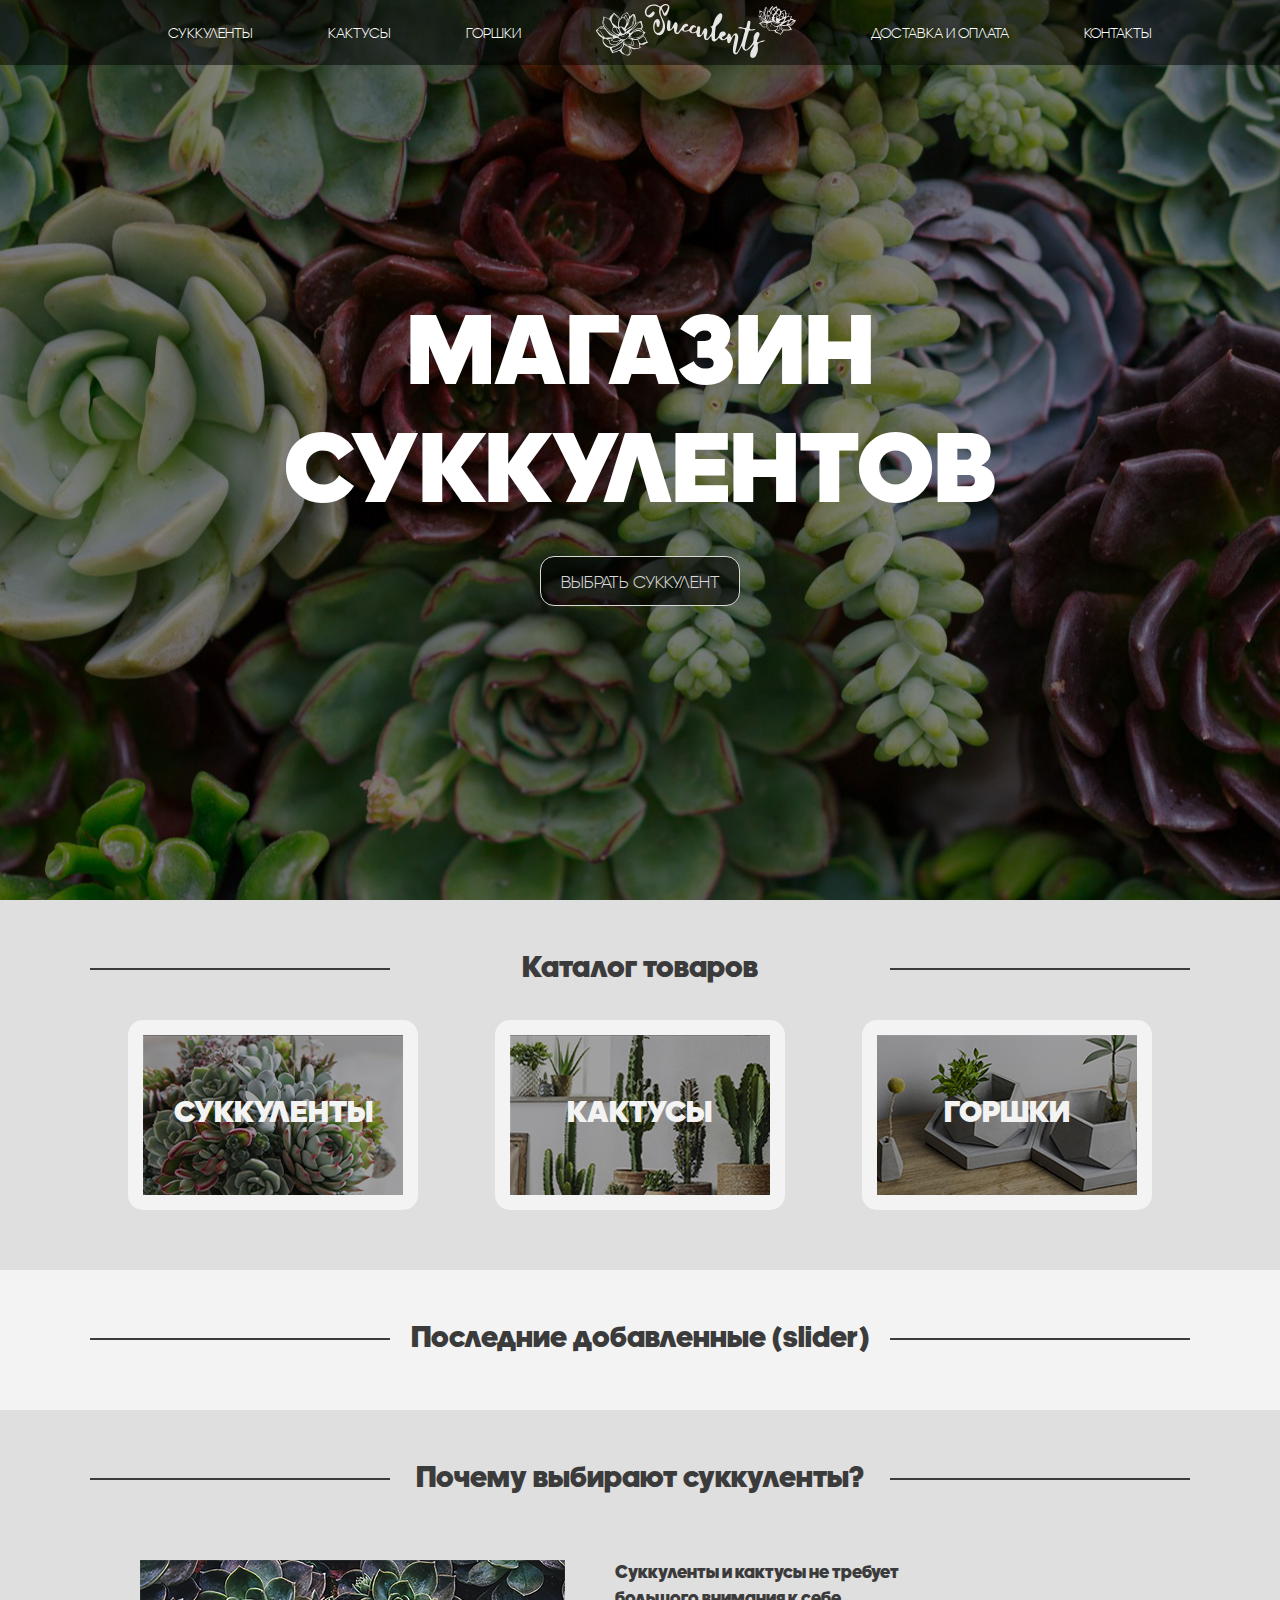
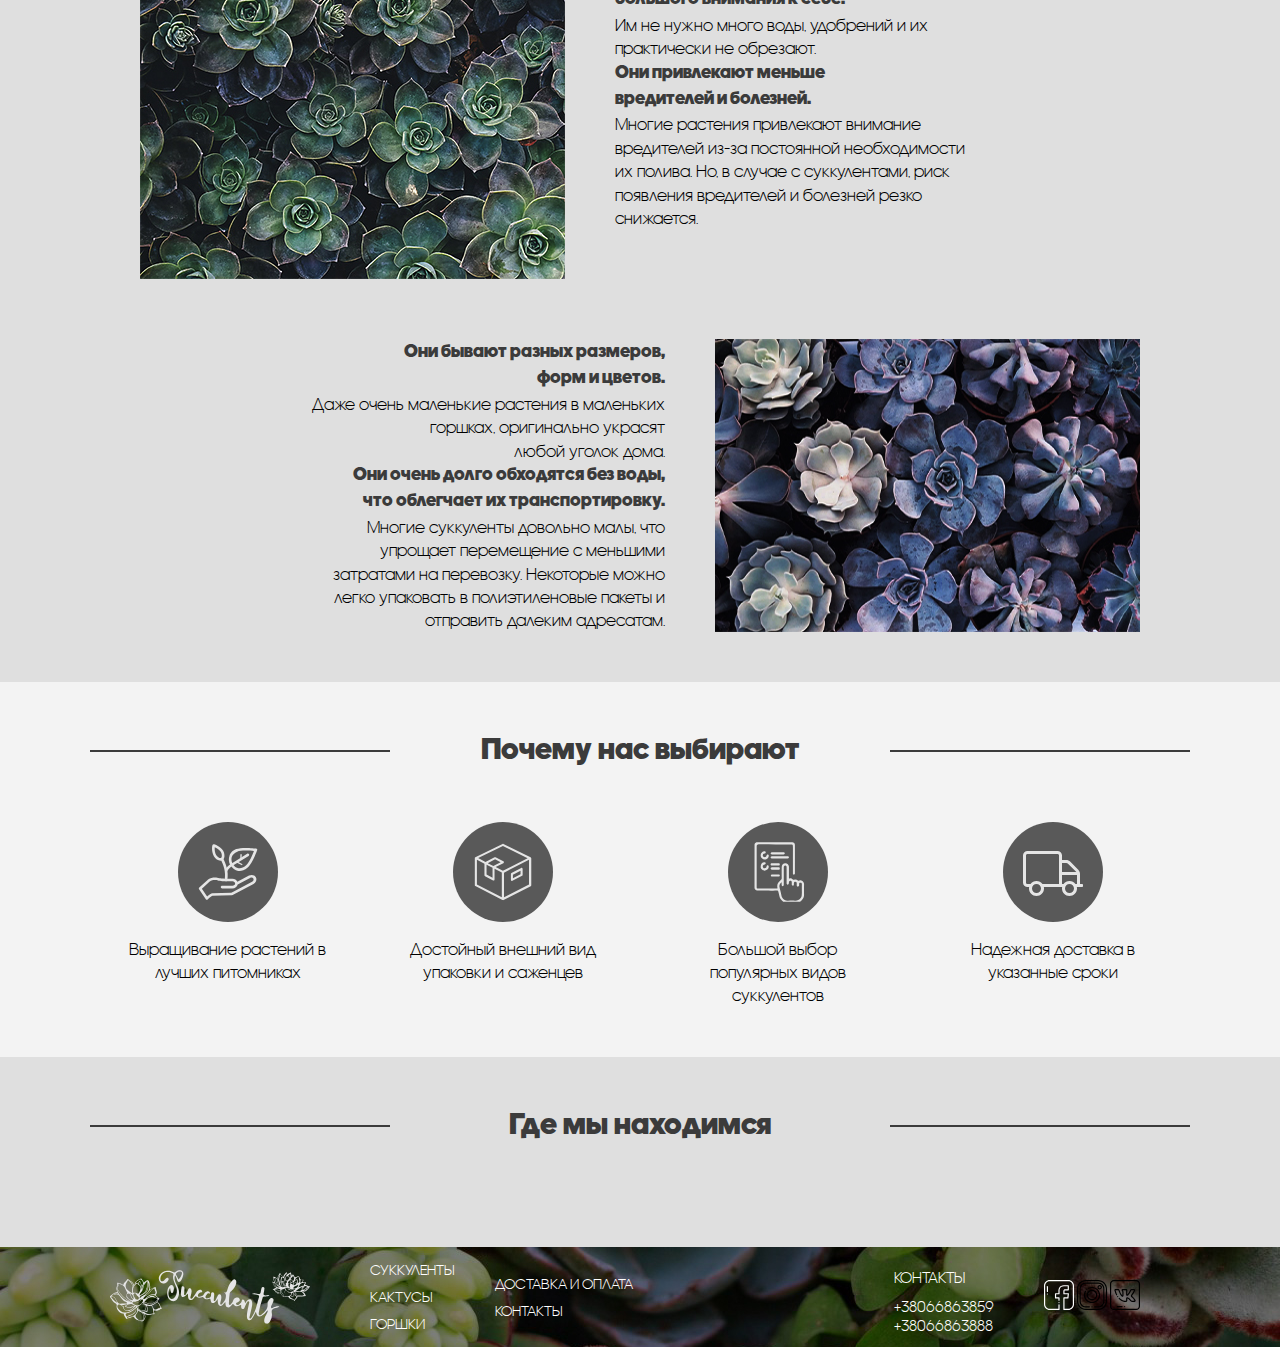
<file: index.html>
<!DOCTYPE html>
<html>
  <head>
    <title>Succulents - магазин суккулентов</title>
    <link rel="stylesheet" href="tec/style/header_and_footer.css">
    <link rel="stylesheet" href="tec/style/style.css">
  </head>
  <body>
    <button id="scroll_top" onclick="document.getElementById('first_screen').scrollIntoView()">^</button>
    <header>
      <div class="middle">
        <ul>
          <li><a href="#">суккуленты</a></li>
          <li><a href="#">кактусы</a></li>
          <li><a href="#">горшки</a></li>
          <li class="logo"><a href="#"><img src="img/icons/logo.svg"></a></li>
          <li><a href="#">доставка и оплата</a></li>
          <li><a href="#">контакты</a></li>
        </ul>
      </div>
    </header>
    <div id="first_screen">
      <h1>магазин<br/>суккулентов</h1>
      <button>ВЫБРАТЬ СУККУЛЕНТ</button>
    </div>
    <div id="second_screen">
      <h3>Каталог товаров</h3>
      <div id="secont_screen_container" class="middle">
        <div class="second_screen_item"><a href="#">
          <div id="second_screen_first_item_BG" class="second_screen_item_BG"></div>
          <span class="second_screen_item_text">суккуленты</span>
        </a></div>
        <div class="second_screen_item"><a href="#">
          <div id="second_screen_second_item_BG" class="second_screen_item_BG"></div>
          <span class="second_screen_item_text">кактусы</span>
        </a></div>
        <div class="second_screen_item"><a href="#">
          <div id="second_screen_third_item_BG" class="second_screen_item_BG"></div>
          <span class="second_screen_item_text">горшки</span>
        </a></div>
      </div>
    </div>
    <div id="third_screen">
      <h3>Последние добавленные (slider)</h3>
    </div>
    <div id="fourth_screen" >
      <h3>Почему выбирают суккуленты?</h3>
      <div id="fourth_screen_first_container" class="fourth_screen_container middle">
        <img src="img/block_img/fourth_block1.jpg" alt="">
        <div class="fourth_screen_text_container">
          <p>
            <mark>Суккуленты и кактусы не требует большого внимания к себе.</mark><br> Им не нужно много воды, удобрений и их практически не обрезают. <br><mark>Они привлекают меньше<br> вредителей и болезней.</mark><br> Многие растения привлекают внимание вредителей из-за постоянной необходимости их полива. Но, в случае с суккулентами, риск появления вредителей и болезней резко снижается.
	        </p>
        </div>
      </div>
      <div id="fourth_screen_second_container" class="fourth_screen_container middle">
        <div class="fourth_screen_text_container">
          <p>
            <mark>Они бывают разных размеров, <br>форм и цветов.</mark><br> Даже очень маленькие растения в маленьких горшках, оригинально украсят<br> любой уголок дома. <br><mark>Они очень долго обходятся без воды, <br>что облегчает их транспортировку.</mark><br> Многие суккуленты довольно малы, что упрощает перемещение с меньшими затратами на перевозку. Некоторые можно легко упаковать в полиэтиленовые пакеты и отправить далеким адресатам.
	        </p>
        </div>
        <img src="img/block_img/fourth_block2.jpg" alt="">
      </div>
    </div>
    <div id="fifth_screen">
      <h3>Почему нас выбирают</h3>
      <div id="fifth_screen_container" class="middle">
        <div class="fifth_screen_item">
          <div><img src="img/icons/hand.svg" alt=""></div>
          <p>Выращивание растений в лучших питомниках</p>
        </div>
        <div class="fifth_screen_item">
          <div><img src="img/icons/box.svg" alt=""></div>
          <p>Достойный внешний вид упаковки и саженцев</p>
        </div>
        <div class="fifth_screen_item">
          <div><img src="img/icons/list.svg" alt=""></div>
          <p>Большой выбор популярных видов суккулентов</p>
        </div>
        <div class="fifth_screen_item">
          <div><img src="img/icons/auto.svg" alt=""></div>
          <p>Надежная доставка в указанные сроки</p>
        </div>
      </div>
    </div>
    <div id="sixth_screen">
      <h3>Где мы находимся</h3>
      <div id="ymap" class="middle">
        <script type="text/javascript" charset="utf-8" async src="https://api-maps.yandex.ru/services/constructor/1.0/js/?um=constructor%3A7098249470c3ddf6b3467d34417f54e031ffe0d3bfc44c39c6021368eacdd31e&amp;width=100%25&amp;height=400&amp;lang=ru_RU&amp;scroll=true"></script>
      </div>
    </div>
    <footer>
      <div id="footer_container" class="middle">
        <img src="img/icons/logo.svg" alt="" class="logo">
        <ul>
          <li><a href="#">суккуленты</a></li>
          <li><a href="#">кактусы</a></li>
          <li><a href="#">горшки</a></li>
          <li><a href="#">доставка и оплата</a></li>
          <li><a href="#">контакты</a></li>
        </ul>
        <div id="footer_contact">
          <span>КОНТАКТЫ</span>
          <span>+38066863859</span>
          <span>+38066863888</span>
        </div>
        <div id="social_media_container">
          <a href=""> <img src="img/icons/facebook.svg" alt=""></a>
          <a href=""> <img src="img/icons/instagram.svg" alt=""></a>
          <a href=""> <img src="img/icons/vk.svg" alt=""></a>
        </div>
      </div>
    </footer>
    <script src="tec/script.js"></script>
  </body
</html>
</file>
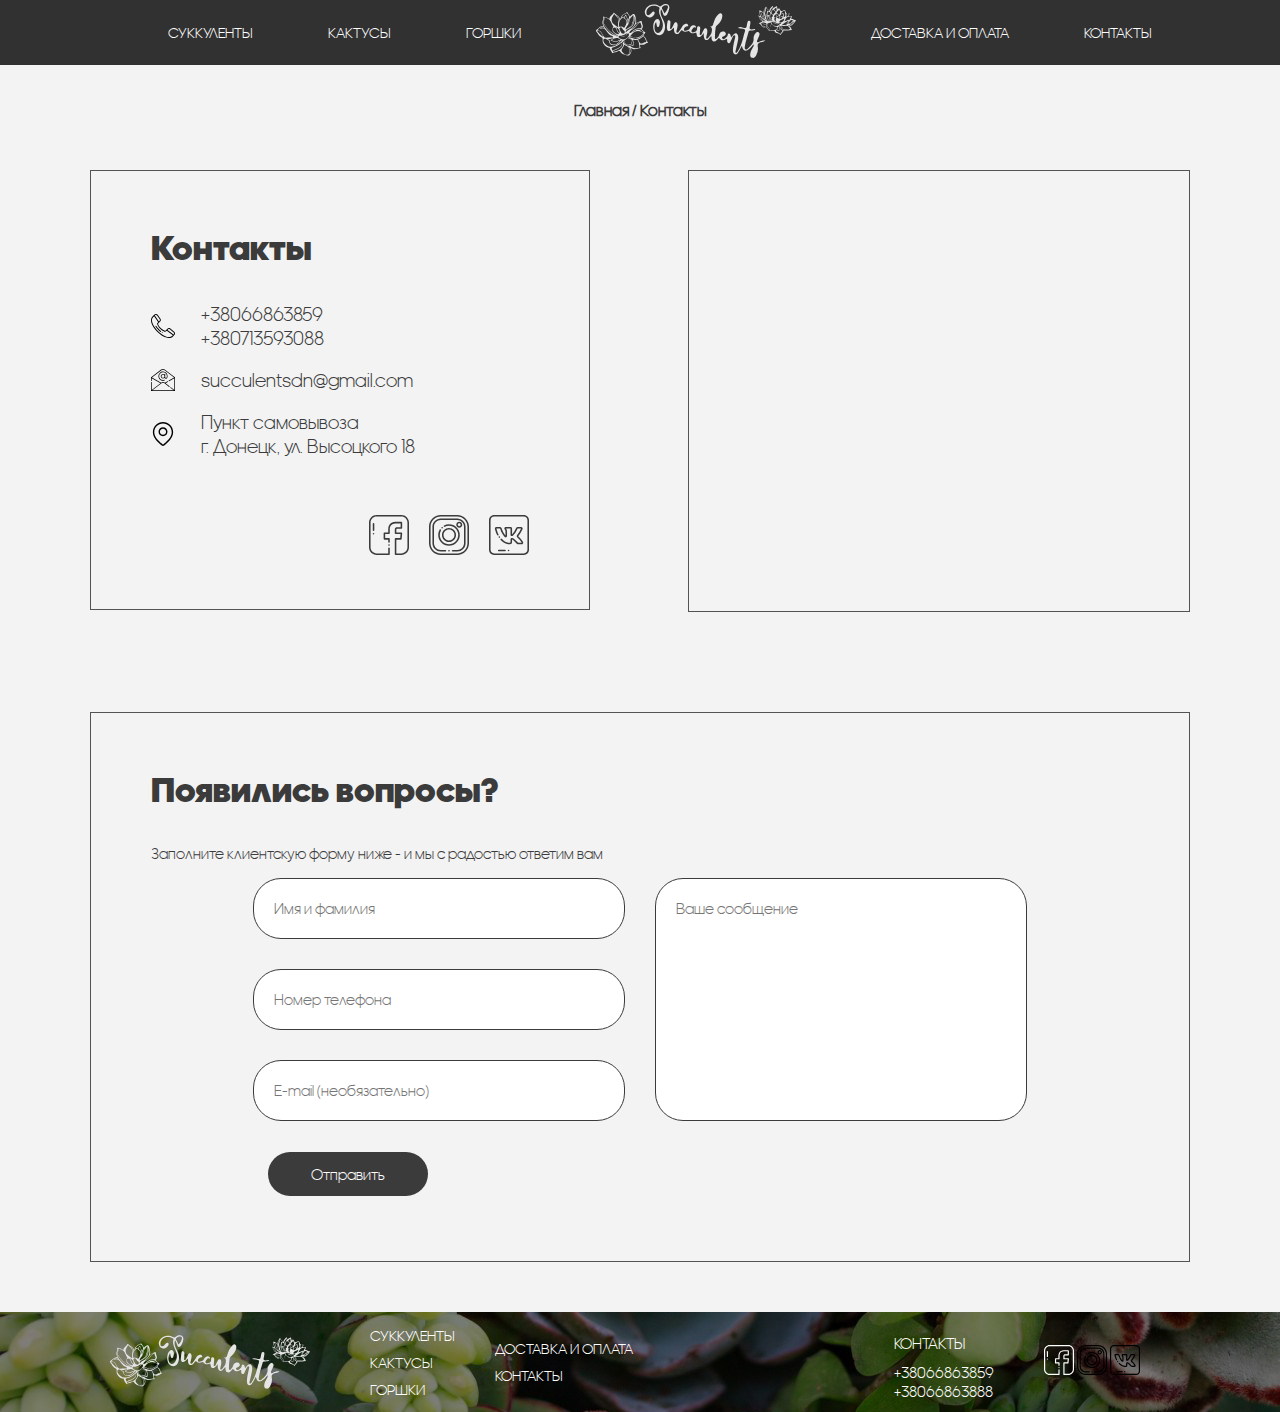
<file: content/contact.html>
<!DOCTYPE html>
<html>
  <head>
    <title>Succulents - магазин суккулентов</title>
    <link rel="stylesheet" href="../tec/style/header_and_footer.css">
    <link rel="stylesheet" href="../tec/style/style_contact_and_shipping.css">
  </head>
  <body>
    <button id="scroll_top" onclick="document.getElementById('first_screen').scrollIntoView()">^</button>
    <header>
      <div class="middle">
        <ul>
          <li><a href="#">суккуленты</a></li>
          <li><a href="#">кактусы</a></li>
          <li><a href="#">горшки</a></li>
          <li class="logo"><a href="#"><img src="../img/icons/logo.svg"></a></li>
          <li><a href="#">доставка и оплата</a></li>
          <li><a href="#">контакты</a></li>
        </ul>
      </div>
    </header>
    <h1>Главная / Контакты</h1>
    <div id="contact_first_screen">
      <div id="contact_first_screen_container" class="middle">
        <div id="contact_info">
          <h3>Контакты</h3>
          <div id="telephone_block" class="contact_info_block">
            <img src="../img/icons/telephone.svg" alt="">
            <span>+38066863859</span>
            <span>+380713593088</span>
          </div>
          <div id="email_block" class="contact_info_block">
            <img src="../img/icons/email.svg" alt="">
            <span>succulentsdn@gmail.com</span>
          </div>
          <div id="adress_block" class="contact_info_block">
            <img src="../img/icons/location.svg" alt="">
            <span>Пункт самовывоза</span>
            <span>г. Донецк, ул. Высоцкого 18</span>
          </div>
          <div id="contact_social_media_container">
            <a href=""><img src="../img/icons/facebook_black.svg" alt=""></a>
            <a href=""><img src="../img/icons/instagram_black.svg" alt=""></a>
            <a href=""><img src="../img/icons/vk_black.svg" alt=""></a>
          </div>
        </div>
        <div id="map">
          <script type="text/javascript" charset="utf-8" async src="https://api-maps.yandex.ru/services/constructor/1.0/js/?um=constructor%3A7098249470c3ddf6b3467d34417f54e031ffe0d3bfc44c39c6021368eacdd31e&amp;width=500&amp;height=440&amp;lang=ru_RU&amp;scroll=true"></script>
        </div>
      </div>
    </div>
    <div id="contact_second_screen">
      <div id="contact_form_block" class="middle">
        <h3>Появились вопросы?</h3>
        <span>Заполните клиентскую форму ниже - и мы с радостью ответим вам</span>
        <form class="contact_form_container" action="index.html" method="post">
          <div id="contactform_lines">
            <input type="text" name="contact_form" value="" placeholder="Имя и фамилия">
            <input type="tel" name="contact_form" value="" placeholder="Номер телефона">
            <input type="email" name="contact_form" value="" placeholder="E-mail (необязательно)">
          </div>
          <textarea name="contact_form" rows="8" cols="80" placeholder="Ваше сообщение"></textarea>
          <button type="button" name="contact_form">Отправить</button>
        </form>
      </div>
    </div>
    <footer>
      <div id="footer_container" class="middle">
        <img src="../img/icons/logo.svg" alt="" class="logo">
        <ul>
          <li><a href="#">суккуленты</a></li>
          <li><a href="#">кактусы</a></li>
          <li><a href="#">горшки</a></li>
          <li><a href="#">доставка и оплата</a></li>
          <li><a href="#">контакты</a></li>
        </ul>
        <div id="footer_contact">
          <span>КОНТАКТЫ</span>
          <span>+38066863859</span>
          <span>+38066863888</span>
        </div>
        <div id="social_media_container">
          <a href=""> <img src="../img/icons/facebook.svg" alt=""></a>
          <a href=""> <img src="../img/icons/instagram.svg" alt=""></a>
          <a href=""> <img src="../img/icons/vk.svg" alt=""></a>
        </div>
      </div>
    </footer>
  </body
</html>
</file>
<file: tec/style/header_and_footer.css>
@font-face {font-family: "adineue Light";
    src: url("../PRO_light.ttf");
}
@font-face {font-family: "adineue Black";
    src: url("../PRO_Black.otf");
}
*{
  margin: 0;
  outline: none;
}
.middle{
  width: 1100px;
  margin: 0 auto;
}
body{
  min-width: 1100px;
}
a, button{
  text-decoration: none;
  cursor: pointer;
}

/*scroll to top button*/

#scroll_top{
  color: white;
  font-family: "adineue Light";
  font-size: 40px;
  position: fixed;
  bottom: 20px;
  right: 20px;
  display: none;
  width: 60px;
  height: 60px;
  border: none;
  border-radius: 30px;
  background-color: rgba(0, 0, 0, 0.7);
  z-index: 100;
}


/*HEADER*/

header{
  min-width: 1100px;
  height: 65px;
  width: 100%;
  background-color: rgba(0, 0, 0, 0.5);
  position: absolute;
  font-size: 15px;
}
header>.middle>ul{
  list-style: none;
  font-family: "adineue Light";
  text-transform: uppercase;
  height: 65px;
  margin: 0;
  display: flex;
  justify-content: space-around;
  align-items: center;
}
header>.middle>ul>li>a{
  color: white;
}
.logo{
  width: 200px;
}

/*FOOTER*/

footer{
  font-family: "adineue Light";
  height: 100px;
  background-color: #dfdfdf;
  background-image: url(../../img/bg/firstscreen_bg.jpg);
  background-position: top;
}
#footer_container{
  display: flex;
  margin: 0 auto;
  height: 100%;
}
#footer_container>img{
  margin-left: 20px;
}
#footer_container>ul{
  list-style: none;
  font-family: "adineue Light";
  text-transform: uppercase;
  display: flex;
  flex-wrap: wrap;
  flex-direction: column;
  justify-content: center;
  font-size: 15px;
}
#footer_container>ul>li{
  margin: 5px 20px;
}
#footer_container>ul>li>a{
  color: white;
}
#footer_contact{
  margin-left: 300px;
  display: flex;
  flex-direction: column;
  justify-content: center;
  color: white;
}
#footer_contact>span:first-child{
  margin: 10px 0;
}
#social_media_container{
  display: flex;
  justify-content: space-between;
  align-items: center;
  margin: 0 50px;
  width: 120px;
}
#social_media_container>a>img{
  min-width: 30px;
  max-width: 30px;
  max-height: 30px;
}
</file>
<file: tec/style/style.css>
mark{
  background: none;
  font-family: "adineue Black";
  color: #3b3b3b;
}
p{
  font-family: "adineue Light";
  font-size: 18px;
  line-height: 1.3;
}
h3{
  font-family: "adineue Black";
  font-size: 30px;
  color: #3b3b3b;
  text-align: center;
}
h3::before, h3::after{
  content:"";
  display: block;
  position: relative;
  margin: 0 auto;
  background-color: #3b3b3b;
  width: 300px;
  height: 2px;
}
h3::before{
  top:18px;
  right: 400px;
}
h3::after{
  bottom:20px;
  left: 400px;
}

/*FIRST SCREEN ANIMATIONS*/
#first_screen>button{
  transition: all 0.2s;
}
#first_screen>button:hover{
  border: solid rgba(0, 0, 0, 0.6) 1px;
  color: rgba(0, 0, 0, 1);
  transform: scaleY(0.9);
  background-color: rgba(217, 217, 217, 0.6);
}

/*SECOND SCREEN ANIMATIONS*/
.second_screen_item_BG{
  transition: all 0.5s;
}
.second_screen_item_BG:hover {
  transform: scale(1.1);
}
.second_screen_item:hover .second_screen_item_BG {
  transform: scale(1.1);
}

/*THIRD SCREEN ANIMATIONS*/



/*FOURTH SCREEN ANIMATIONS*/
.fourth_screen_container>img{
  transition: all 0.2s;
}
.fourth_screen_container>img:hover{
  transform: scale(1.08);
}

/*FIRST SCREEN*/
#first_screen{
  background-image: url(../../img/bg/firstscreen_bg.jpg);
  background-repeat: no-repeat;
  background-position: center;
  height: 100vh;
  display: flex;
  flex-direction: column;
  align-items: center;
}
h1{
  position: relative;
  top: 300px;
  text-align: center;
  text-transform: uppercase;
  font-size: 100px;
  font-family: "adineue Black";
  color: white;
}
#first_screen>button{
  position: relative;
  top: 320px;
  width: 200px;
  height: 50px;
  border-radius: 14px;
  border: solid #d9d9d9 1px;
  font-family: "adineue Light";
  font-size: 18px;
  color: #d9d9d9;
  background-color: rgba(0, 0, 0, 0.6);
}

/*SECOND SCREEN*/

#second_screen{
  box-sizing: border-box;
  padding: 50px 0;
  height: 370px;
  background-color: #dfdfdf;
}
#secont_screen_container{
  margin: 30px auto 0;
  display: flex;
  justify-content: space-around;
}
.second_screen_item{
  position: relative;
  width: 260px;
  height: 160px;
  border: solid 15px #f3f3f3;
  border-radius: 15px;
  overflow: hidden;
  background-color: rgba(0, 0, 0, 0);
  z-index: 1;
}
.second_screen_item>a{
  width: 100%;
  height: 100%;
  display: flex;
  align-items: center;
  justify-content: center;
}
.second_screen_item_text{
  text-transform: uppercase;
  font-family: "adineue Black";
  font-size: 30px;
  color: #f3f3f3;
  z-index: 2;
}
.second_screen_item_BG{
  position: absolute;
  z-index: -1;
  height: 100%;
  width: 100%;
}
#second_screen_first_item_BG{
  background-image: url("../../img/block_img/second_block1.jpg");
}
#second_screen_second_item_BG{
  background-image: url("../../img/block_img/second_block2.jpg");
}
#second_screen_third_item_BG{
  background-image: url("../../img/block_img/second_block3.jpg");
}

/*THIRD SCREEN*/

#third_screen{
  box-sizing: border-box;
  padding: 50px 0;
  background-color: #f3f3f3;
}

/*FOURTH SCREEN*/

#fourth_screen{
  box-sizing: border-box;
  padding: 50px 0;
  background-color: #dfdfdf;
}
.fourth_screen_container{
  display: flex;
  margin: 60px auto;
}
.fourth_screen_container:last-child{
  margin: 0px auto;
}
#fourth_screen_first_container{
  justify-content:flex-start;
  text-align: left;
}
#fourth_screen_second_container{
  justify-content:flex-end;
  text-align: right;
}
.fourth_screen_container>img{
  margin: 0 50px;
}
.fourth_screen_text_container{
  width: 370px;
}

/*FIFTH SCREEN*/

#fifth_screen{
  box-sizing: border-box;
  padding: 50px 0;
  background-color: #f3f3f3;
}
#fifth_screen_container{
  display: flex;
  margin: 50px auto 0;
  justify-content: space-around;
}
.fifth_screen_item{
  max-width: 200px;
}
.fifth_screen_item>p{
  margin-top: 15px;
  text-align: center;
}
.fifth_screen_item>div{
  margin: 0 auto;
  height: 100px;
  width: 100px;
  border-radius: 50px;
  background-color: #595959;
  display: flex;
  justify-content: center;
  align-items: center;
}
.fifth_screen_item>div>img{
  max-height: 60px;
  max-width: 60px;
}

/*SIXTH SCREEN*/

#sixth_screen{
  box-sizing: border-box;
  padding: 50px 0;
  background-color: #dfdfdf;
}
#sixth_screen>h3{
  margin-bottom: 50px;
}
</file>
<file: tec/style/style_contact_and_shipping.css>
body{
  background-color: #f3f3f3;
  min-height: 100vh;
}
header{
  background-color: rgba(0, 0, 0, 0.8);
}
h1{
  position: relative;
  top: 100px;
  margin-bottom: 100px;
  font-family: "adineue Light";
  font-size: 17px;
  text-align: center;
  color: #3b3b3b;
}
#contact_first_screen{
}
#contact_first_screen_container{
  display: flex;
  justify-content: space-between;
  box-sizing: border-box;
  padding: 50px 0;
}

h3{
  font-family: "adineue Black";
  font-size: 35px;
  color: #3b3b3b;
  margin-bottom: 30px;
}
#contact_info{
  box-sizing: border-box;
  padding: 60px;
  position: relative;
}
.contact_info_block{
  position: relative;
  margin: 18px 0;
}
.contact_info_block>img{
  max-height: 24px;
  max-width: 24px;
  position: absolute;
  top: calc(50% - 12px);
}
.contact_info_block>span{
  margin-left: 50px;
  display: block;
  font-family: "adineue Light";
  font-size: 20px;
  color: #3b3b3b;
}
#contact_social_media_container{
  display: flex;
  justify-content: space-around;
  width: 180px;
  position: absolute;
  bottom: 50px;
  right: 50px;

}
#contact_social_media_container>a>img{
  height: 40px;
}
#contact_info, #map{
  height: 440px;
  width: 500px;
  border: solid 1px #535353;
}
#contact_second_screen{
  box-sizing: border-box;
  padding: 50px 0;
}
#contact_form_block{
  border: solid 1px #535353;
  height: 550px;
  width: 1100px;
  box-sizing: border-box;
  padding: 60px;
}
#contact_form_block>span{
  font-size: 16px;
  font-family: "adineue Light";
  color: #3b3b3b;
}
.contact_form_container{
  position: relative;
  display: flex;
  justify-content: center;
}
.contact_form_container>div>input, .contact_form_container>textarea{
  border-radius: 28px;
  font-family: "adineue Light";
  font-size: 16px;
  width: 330px;
  color: #3b3b3b;
  padding: 20px;
  border: solid 1px #3b3b3b;
  transition: border 0.2s;
}
.contact_form_container>div>input:focus, .contact_form_container>textarea:focus{
  border: solid 1px green;
}
#contactform_lines>input{
  margin: 15px;
}
#contactform_lines{
  display: flex;
  flex-direction: column;
  justify-content: center;
}
textarea{
  resize: none;
  margin: 15px;
}
form>button{
  position: absolute;
  bottom: -60px;
  left: 117px;
  width: 160px;
  height: 44px;
  border: none;
  border-radius: 22px;
  color: white;
  font-family: "adineue Light";
  font-size: 16px;
  background-color: #3b3b3b;
  transition: all 0.2s;
}
form>button:hover{
  background-color: #f3f3f3;
  border: solid 1px #3b3b3b;
  color: #3b3b3b;
}
</file>
